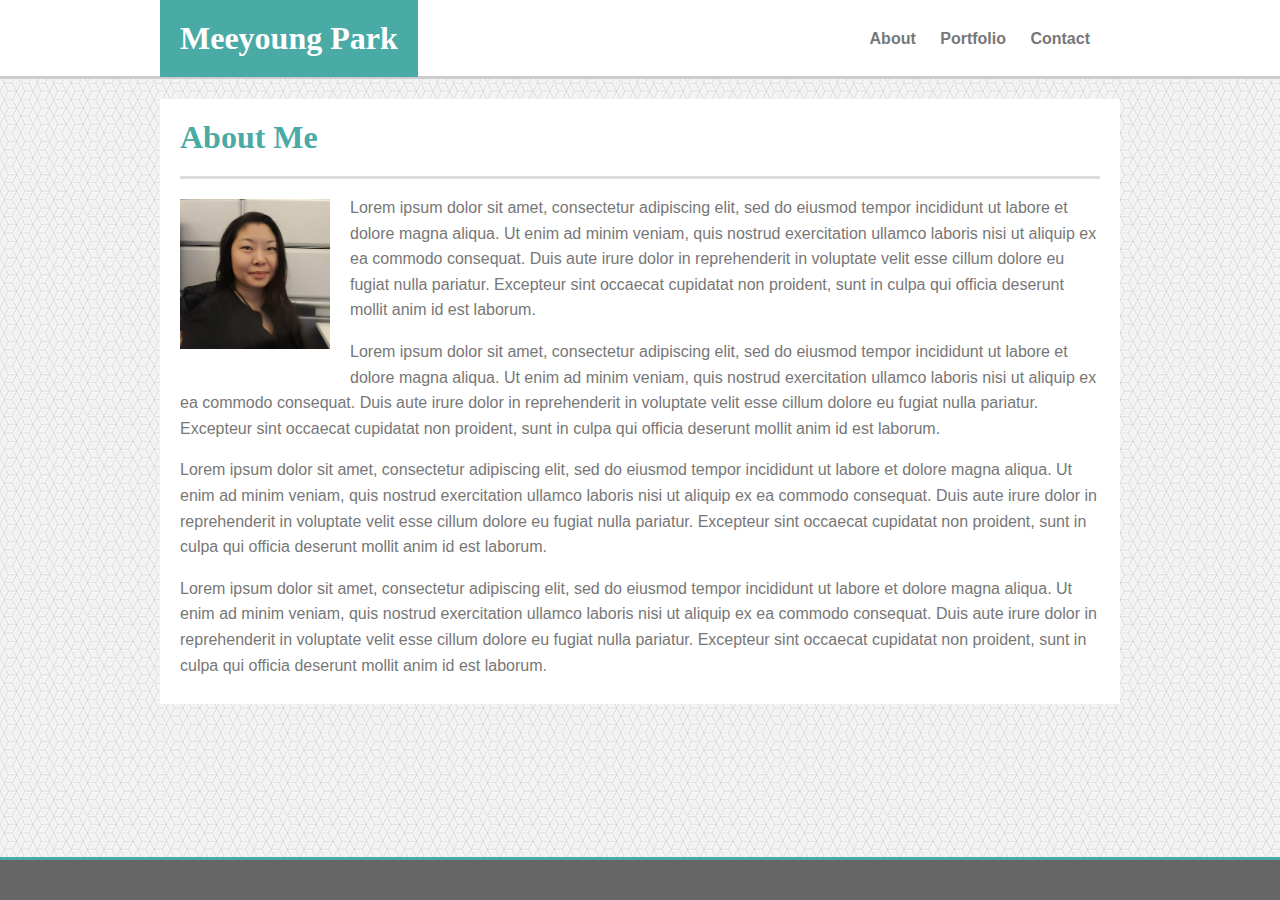
<file: index.html>
<!DOCTYPE html>
<html>
    <head>
        <meta charset="utf-8">
        <title>Meeyoung's Bio</title>
        <link rel="stylesheet" type="text/css" href="assets/css/style.css">
    </head>
    <header>
        <div class="nav_bar">
            <h1 class="name">Meeyoung Park</h1>
           <nav>
                <a href="index.html">About</a>
                <a href="portfolio.html">Portfolio</a>
                <a href="contact.html">Contact</a>
            </nav>
        </div>
    </header>
    <body>
        <div class="main">
            <h1 class="body_title">About Me</h1>
            <img class="bio_pic" src="assets/images/headshot.jpg">
            <p class="bio_text">Lorem ipsum dolor sit amet, consectetur adipiscing elit, sed do eiusmod tempor incididunt ut labore et dolore magna aliqua. Ut enim ad minim veniam, quis nostrud exercitation ullamco laboris nisi ut aliquip ex ea commodo consequat. Duis aute irure dolor in reprehenderit in voluptate velit esse cillum dolore eu fugiat nulla pariatur. Excepteur sint occaecat cupidatat non proident, sunt in culpa qui officia deserunt mollit anim id est laborum.</p>
            <p class="bio_text">Lorem ipsum dolor sit amet, consectetur adipiscing elit, sed do eiusmod tempor incididunt ut labore et dolore magna aliqua. Ut enim ad minim veniam, quis nostrud exercitation ullamco laboris nisi ut aliquip ex ea commodo consequat. Duis aute irure dolor in reprehenderit in voluptate velit esse cillum dolore eu fugiat nulla pariatur. Excepteur sint occaecat cupidatat non proident, sunt in culpa qui officia deserunt mollit anim id est laborum.</p>
            <p class="bio_text">Lorem ipsum dolor sit amet, consectetur adipiscing elit, sed do eiusmod tempor incididunt ut labore et dolore magna aliqua. Ut enim ad minim veniam, quis nostrud exercitation ullamco laboris nisi ut aliquip ex ea commodo consequat. Duis aute irure dolor in reprehenderit in voluptate velit esse cillum dolore eu fugiat nulla pariatur. Excepteur sint occaecat cupidatat non proident, sunt in culpa qui officia deserunt mollit anim id est laborum.</p>
            <P class="bio_text">Lorem ipsum dolor sit amet, consectetur adipiscing elit, sed do eiusmod tempor incididunt ut labore et dolore magna aliqua. Ut enim ad minim veniam, quis nostrud exercitation ullamco laboris nisi ut aliquip ex ea commodo consequat. Duis aute irure dolor in reprehenderit in voluptate velit esse cillum dolore eu fugiat nulla pariatur. Excepteur sint occaecat cupidatat non proident, sunt in culpa qui officia deserunt mollit anim id est laborum.</P>
        </div>
        <div class="footer">
            
        </div>        
    </body>
</html>
</file>
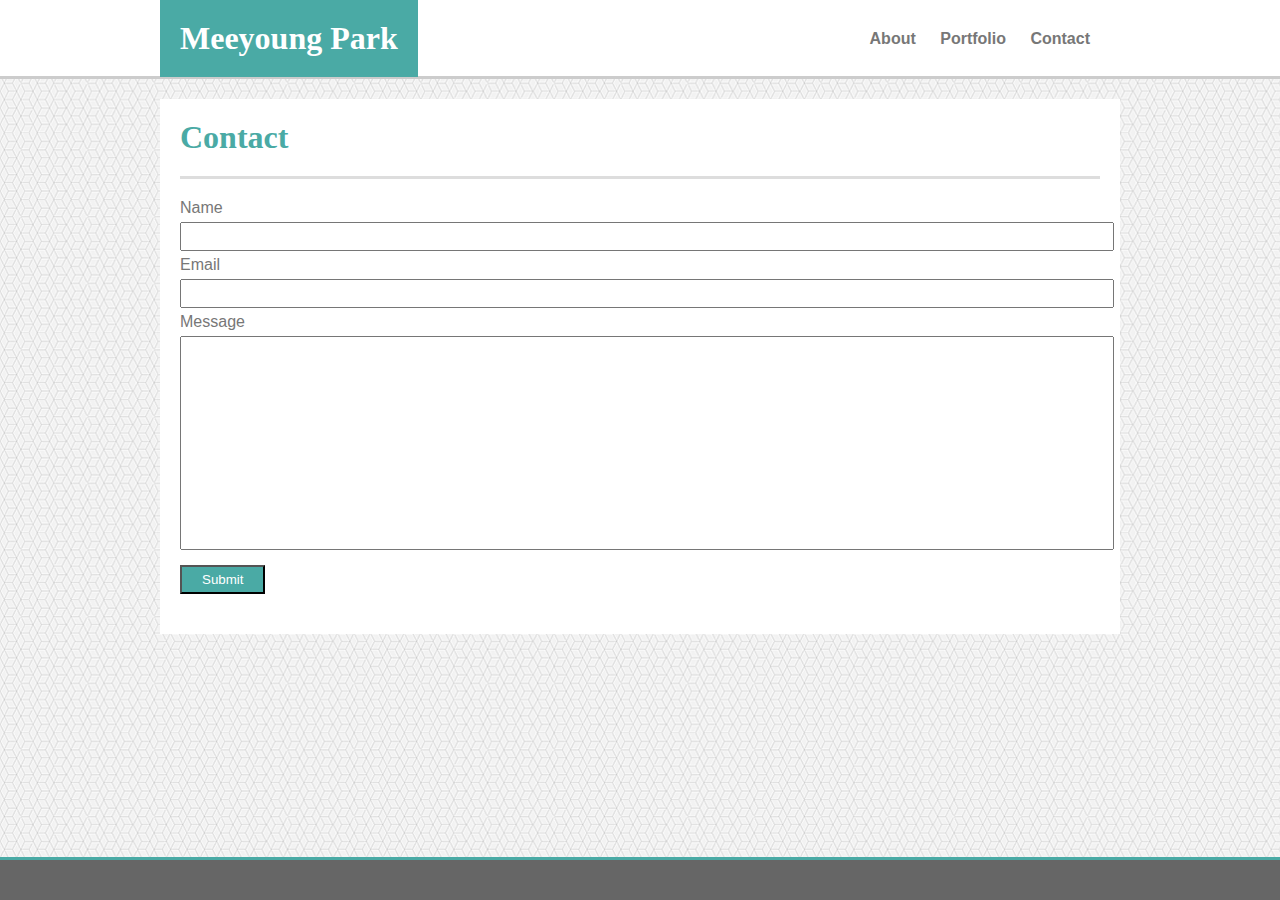
<file: contact.html>
<!DOCTYPE html>
<html>
    <head>
        <meta charset="utf-8">
        <title>Contact Meeyoung</title>
        <link rel="stylesheet" type="text/css" href="assets/css/style.css">
    </head>
    <header>
        <div class="nav_bar">
            <h1 class="name">Meeyoung Park</h1>
           <nav>
                <a href="index.html">About</a>
                <a href="portfolio.html">Portfolio</a>
                <a href="contact.html">Contact</a>
            </nav>
        </div>
    </header>
    <body>
        <div class="main">
            <h1 class="body_title">Contact</h1>
            <form>
                <label for="fullname">Name</label><br>
                <input type="text" name="fullname"><br>
                <label for="email">Email</label><br>
                <input type="email" name="email"><br>
                <label for="text">Message</label><br>
                <input class="form_message" type="text" name="message"><br>    
                <button type="button">Submit</button>
            </form>
        </div>
        <div class="footer">
        </div>
    </body>
</html>
</file>
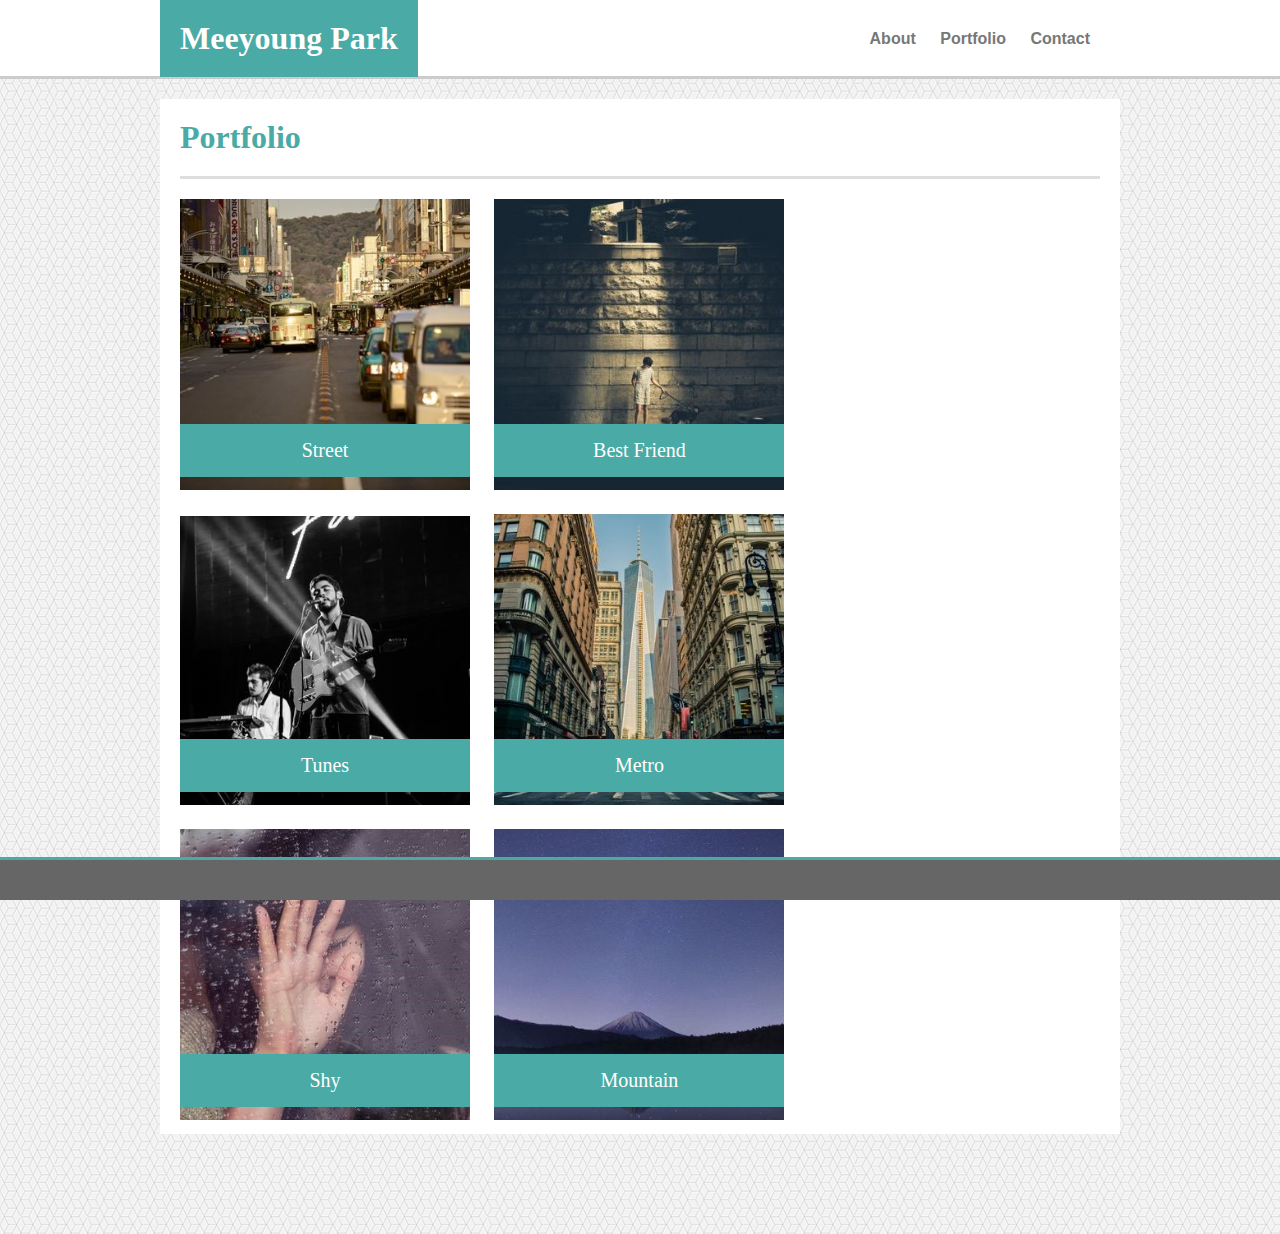
<file: portfolio.html>
<!DOCTYPE html>
<html>
    <head>
        <meta charset="utf-8">
        <title>Meeyoung's Portfolio</title>
        <link rel="stylesheet" type="text/css" href="assets/css/style.css">
    </head>
    <header>
        <div class="nav_bar">
            <h1 class="name">Meeyoung Park</h1>
           <nav>
                <a href="index.html">About</a>
                <a href="portfolio.html">Portfolio</a>
                <a href="contact.html">Contact</a>
            </nav>
        </div>
    </header>
    <body>
        <div class="main">
            <h1 class="body_title">Portfolio</h1>    
            <div class="row">
                <div class="col">
                    <img src="assets/images/image1.jfif">
                    <p class="tile_label">Street</p>
                </div>
                <div class="col">
                    <img src="assets/images/image2.jfif">
                    <p class="tile_label">Best Friend</p>
                </div>
            </div>
            <div class=row>
                <div class="col">
                    <img src="assets/images/image3.jfif">
                    <p class="tile_label">Tunes</p>
                </div>
                <div class="col">
                    <img src="assets/images/image4.jfif">
                    <p class="tile_label">Metro</p>
                </div>
            </div>
            <div class="row">
                <div class="col">
                    <img src="assets/images/image5.jfif">
                    <p class="tile_label">Shy</p>
                </div>
                <div class="col">
                    <img src="assets/images/image6.jfif">
                    <p class="tile_label">Mountain</p>
                </div>
            </div>
        </div>
        <div class="footer">
        </div>
    </body>
</html>
</file>
<file: assets/css/style.css>
html {
    background-image: url(../images/qbkls.png);
}

header {
    background-color: #ffffff;
    border-bottom-style: solid;
    border-color: #cccccc;
    margin: 0px;
}

.nav_bar {
    box-sizing: border-box;
    width: 960px;
    margin: auto;
}

.name {
    background-color: #4aaaa5;
    color: #ffffff;
    float: left;
    padding: 20px;
    margin: 0px;
}

h1 {
    font-family: Georgia, 'Times New Roman', Times, serif;
}

nav {
    padding: 30px 30px 28px 30px;
    text-align: right;
    max-width: 100%;
    box-sizing: border-box;
    width: 960px;
    margin: auto;
}

a {
    color: #777777;
    text-decoration: none;
    padding-left: 20px;
    font-weight: bold;
    font-family: Arial, Helvetica, sans-serif;
}

a:hover {
    color: teal;
}

body {
    margin: 0px auto 100px auto;
    clear: both;
    height: auto;
    font-family: Arial, Helvetica, sans-serif;
}

.main {
    margin: 20px auto 20px auto;
    padding-bottom: 10px;
    background-color: #ffffff;
    height: auto;
    box-sizing: border-box;
    width: 960px;
}

p {
    color: #777777;
    font-family: Arial, Helvetica, sans-serif;
}
.body_title {
    color: #4aaaa5;
    padding: 20px 20px 20px 0px;
    margin: 0px 20px 0px 20px;
    border-bottom-style: solid;
    border-bottom-color: #dddddd;
}

.bio_pic {
    margin: 20px 20px 20px 20px;
    float: left;
    height: 150px;
}

.bio_text {
    margin-left: 20px;
    line-height: 1.6;
    padding-right: 20px;
}

.footer {
    background-color: #666666;
    height: 40px;
    border-top-style: solid;
    border-color: #4aaaa5;
    clear: both;
    position: fixed;
    bottom: 0px;
    left: 0;
    width: 100%;
}

/*CSS unique to Contact Form*/
.contact_title {
    color: #4aaaa5;
    padding: 20px 20px 20px 0px;
    margin: 0px 20px 0px 20px;
    border-bottom-style: solid;
    border-bottom-color: #dddddd;
}

form {
    margin: 20px;
    color: #777777;
}

input {
    width: 100%;
    margin: 5px 0px 5px 0px;
    padding: 5px;
}

.form_message {
    height: 200px;
}

button {
    background-color: #4aaaa5;
    color: #ffffff;
    padding: 5px 20px 5px 20px;
    margin: 10px 0px 10px 0px;
}

img {
    max-width: 100%;
}

/*CSS unique to Portfolio*/

.row {
    clear:both;
    height: 315px;
}

.col {
    width: 290px;
    height: 290px;
    object-fit: fill;
    margin: 20px 0px 0px 20px;
    display: inline-block;
}

.tile_label {
    background-color: #4aaaa5;
    position: relative;
    top: -90px;
    text-align: center;
    color: #ffffff;
    padding: 15px;
    font-family: Georgia, 'Times New Roman', Times, serif;
    font-size: 20px;
}
</file>
